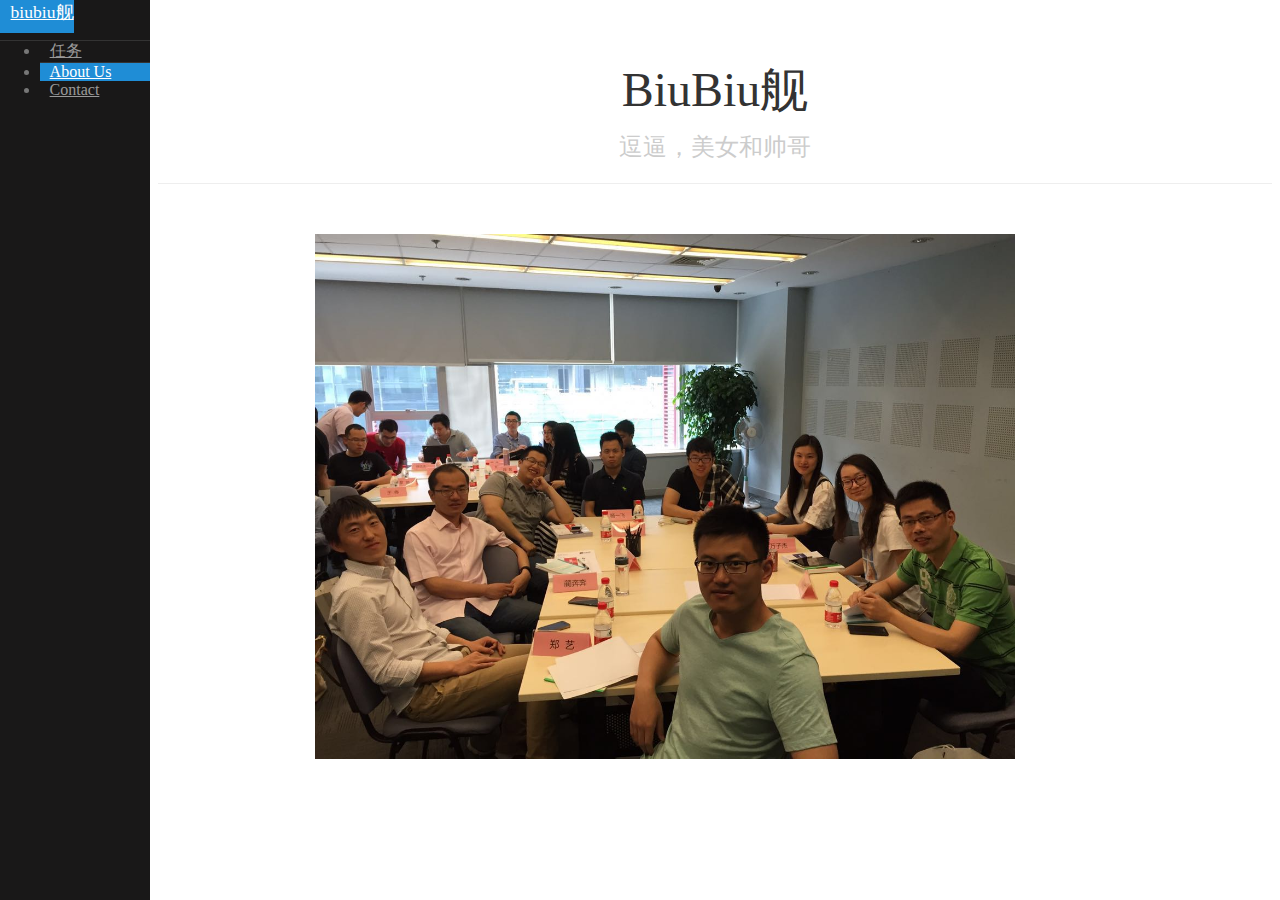
<file: index.html>
<!doctype html>
<html lang="en" xmlns:wb="http://open.weibo.com/wb">
<head>
    <meta charset="utf-8">
<meta name="viewport" content="width=device-width, initial-scale=1.0">

  
<link rel="stylesheet" href="http://yui.yahooapis.com/pure/0.5.0/pure-min.css">
<link rel="stylesheet" href="css/layouts/side-menu.css">
<script src="http://tjs.sjs.sinajs.cn/open/api/js/wb.js" type="text/javascript" charset="utf-8"></script>


</head>
<body>






<div id="layout">
    <!-- Menu toggle -->
    <a href="#menu" id="menuLink" class="menu-link">
        <!-- Hamburger icon -->
        <span></span>
    </a>

    <div id="menu">
        <div class="pure-menu pure-menu-open">
            <a class="pure-menu-heading" href="#">biubiu舰</a>

            <ul>
                <li><a href="">任务</a></li>
                <li class="menu-item-divided pure-menu-selected">
                    <a href="index.html">About Us</a>
                </li>

                <li><a href="#">Contact</a></li>
            </ul>
        </div>
    </div>

    <div id="main">
        <div class="header">
            <h1>BiuBiu舰</h1>
            <h2>逗逼，美女和帅哥</h2>
			
        </div>

        <div class="content">
			
            <h2 class="content-subhead"></h2>
            <p>
                <div class="pure-u-1-4">
                    <!--<img class="pure-img-responsive" src="image/biubiuhezhao.jpg" width="700px">-->
					<img src="image/biubiuhezhao.jpg" width="700px">
					<div margin-left="auto">
					</div>
				</div>
            </p>

            <h2 class="content-subhead"></h2>
            <p>
            </p>

        </div>
    </div>
</div>

<script type="text/javascript">
var _bdhmProtocol = (("https:" == document.location.protocol) ? " https://" : " http://");
document.write(unescape("%3Cscript src='" + _bdhmProtocol + "hm.baidu.com/h.js%3F398373584e5a99fd8072c7139a247a93' type='text/javascript'%3E%3C/script%3E"));
</script>





<script src="js/ui.js"></script>


</body>
</html>
</file>
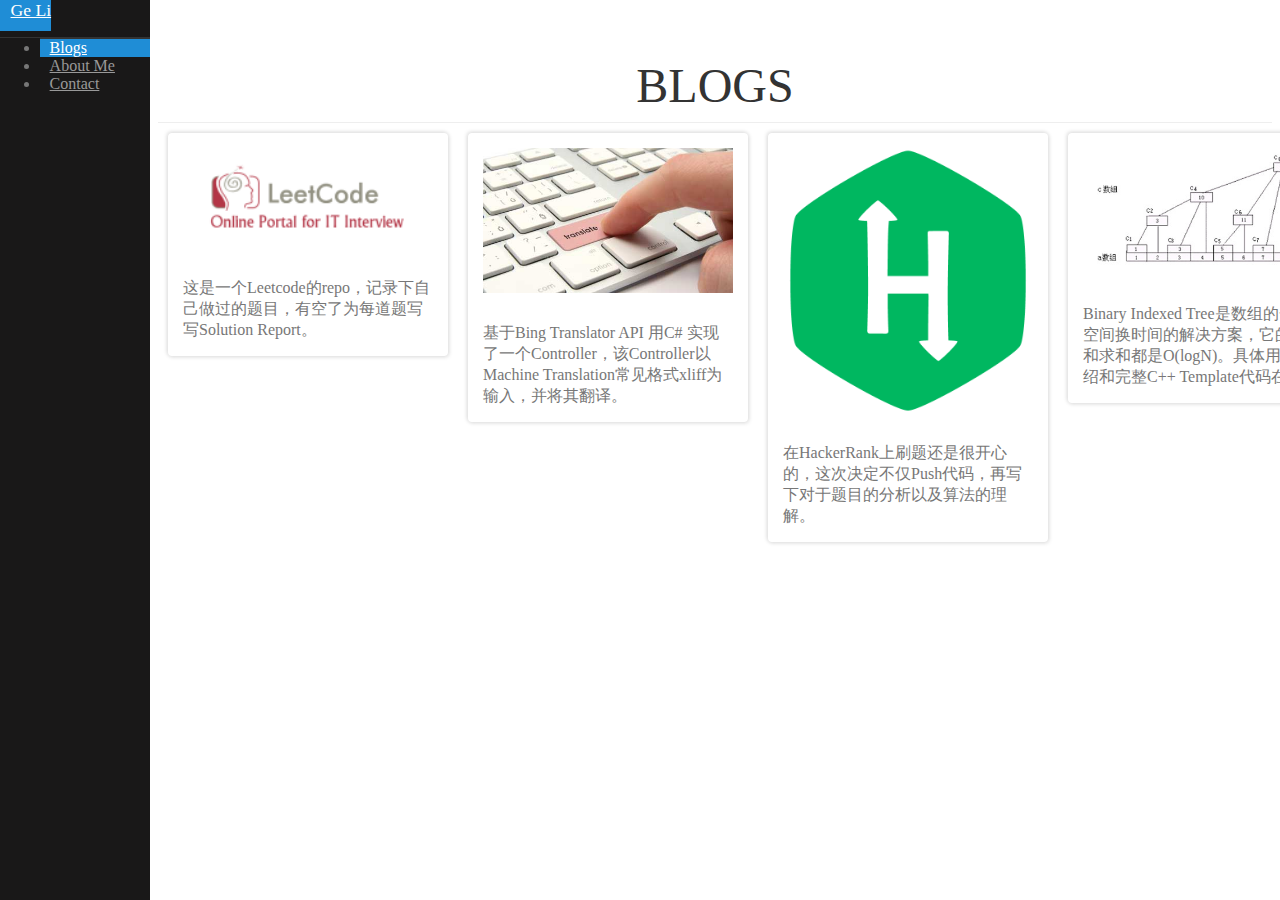
<file: bloglist.html>
<!doctype html>
<html lang="en">
<head>
    <meta charset="utf-8">
<meta name="viewport" content="width=device-width, initial-scale=1.0">

  
<link rel="stylesheet" href="http://yui.yahooapis.com/pure/0.5.0/pure-min.css">
<link rel="stylesheet" href="css/layouts/side-menu.css">
<script src="js/jquery-1.7.2.min.js" type="text/javascript"></script>
<script type="text/javascript" src="js/pubu.js"></script>
<link rel="stylesheet" type="text/css" href="css/pubu.css">




</head>
<body>
	





<div id="layout">
    <!-- Menu toggle -->
    <a href="#menu" id="menuLink" class="menu-link">
        <!-- Hamburger icon -->
        <span></span>
    </a>
	
    <div id="menu">
        <div class="pure-menu pure-menu-open">
            <a class="pure-menu-heading" href="#">Ge Li</a>

            <ul>
                <li class="menu-item-divided pure-menu-selected"><a href="#">Blogs</a></li>
                <li>
                    <a href="index.html">About Me</a>
                </li>

                <li><a href="#">Contact</a></li>
            </ul>
        </div>
    </div>
	
	
	<div class="header">
            <h1>BLOGS</h1>
     </div>
		
	<div id="pubu">
	
		<div class="box">
            <div class="pic">
                <a href="https://github.com/LoHChina/LeetCode"><img src="image/3.png"></a>
				<p>这是一个Leetcode的repo，记录下自己做过的题目，有空了为每道题写写Solution Report。 </p>
            </div>
        </div>
		
		<div class="box">
            <div class="pic">
                <a href="https://github.com/LoHChina/BingTranslatorController"><img src="image/1.jpg"></a>
				<p>基于Bing Translator API 用C# 实现了一个Controller，该Controller以Machine Translation常见格式xliff为输入，并将其翻译。</p>
            </div>
        </div>
		
		<div class="box">
            <div class="pic">
                <a href="https://github.com/LoHChina/HackerRank"><img src="image/2.png"></a>
				<p>在HackerRank上刷题还是很开心的，这次决定不仅Push代码，再写下对于题目的分析以及算法的理解。</p>
            </div>
        </div>
		
		<div class="box">
            <div class="pic">
                <a href="https://github.com/LoHChina/Binary-Indexed-Tree"><img src="image/4.jpg"></a>
				<p>Binary Indexed Tree是数组的一种用空间换时间的解决方案，它的修改和求和都是O(logN)。具体用法、介绍和完整C++ Template代码在项目</p>
            </div>
        </div>
		
	</div>

    
</div>



<script src="js/ui.js"></script>


</body>
</html>
</file>
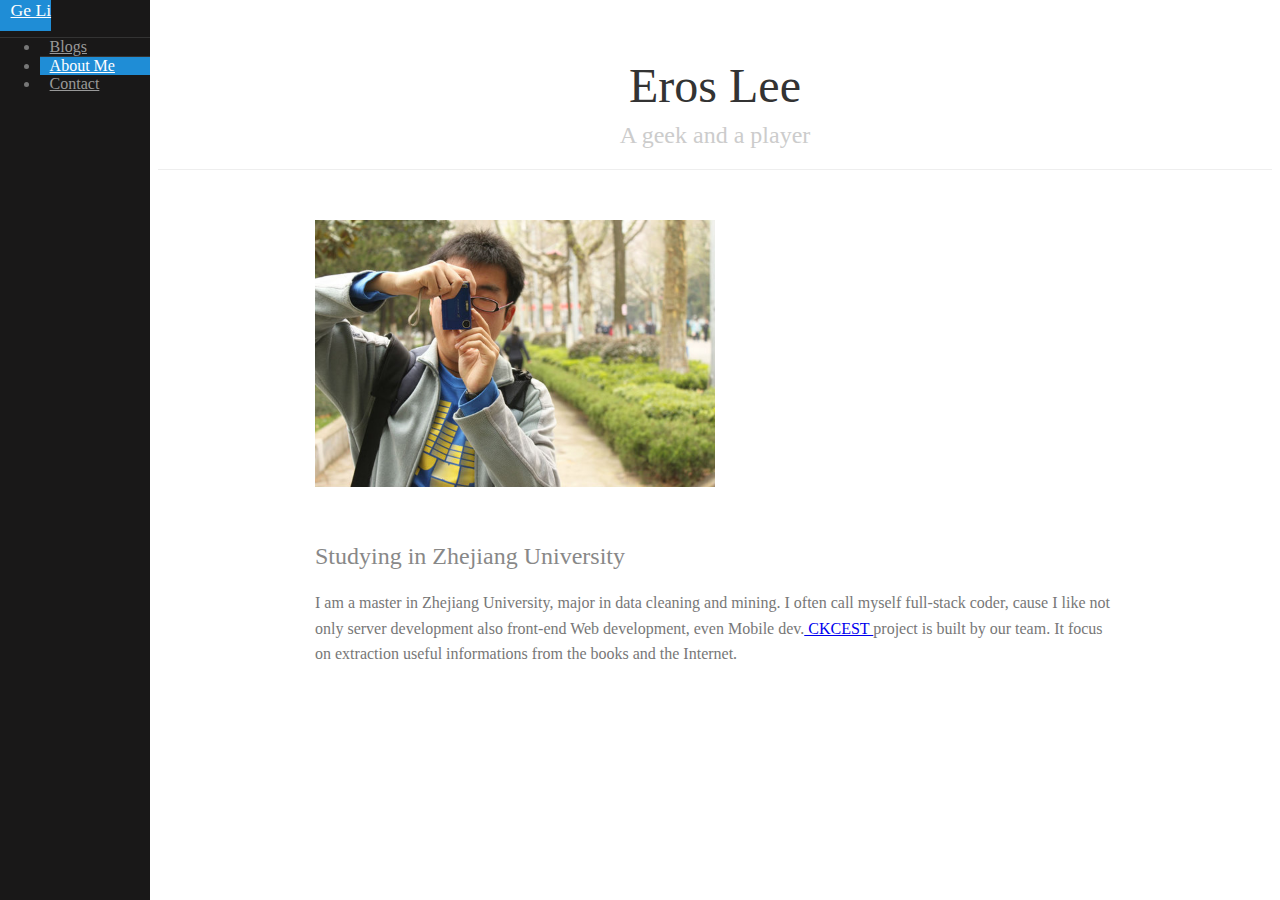
<file: index_back (2).html>
<!doctype html>
<html lang="en" xmlns:wb="http://open.weibo.com/wb">
<head>
    <meta charset="utf-8">
<meta name="viewport" content="width=device-width, initial-scale=1.0">

  
<link rel="stylesheet" href="http://yui.yahooapis.com/pure/0.5.0/pure-min.css">
<link rel="stylesheet" href="css/layouts/side-menu.css">
<script src="http://tjs.sjs.sinajs.cn/open/api/js/wb.js" type="text/javascript" charset="utf-8"></script>


</head>
<body>






<div id="layout">
    <!-- Menu toggle -->
    <a href="#menu" id="menuLink" class="menu-link">
        <!-- Hamburger icon -->
        <span></span>
    </a>

    <div id="menu">
        <div class="pure-menu pure-menu-open">
            <a class="pure-menu-heading" href="#">Ge Li</a>

            <ul>
                <li><a href="bloglist.html">Blogs</a></li>
                <li class="menu-item-divided pure-menu-selected">
                    <a href="index.html">About Me</a>
                </li>

                <li><a href="#">Contact</a></li>
            </ul>
        </div>
    </div>

    <div id="main">
        <div class="header">
            <h1>Eros Lee</h1>
            <h2>A geek and a player</h2>
			
        </div>

        <div class="content">
			
            <h2 class="content-subhead"></h2>
            <p>
                <div class="pure-u-1-4">
                    <img class="pure-img-responsive" src="image/touxiang.jpg" width="400px">
					<div margin-left="auto">
					</div>
				</div>
            </p>

            <h2 class="content-subhead">Studying in Zhejiang University</h2>
            <p>
				I am a master in Zhejiang University, major in data cleaning and mining. I often call myself full-stack coder, cause I like not only server development also front-end Web development, even Mobile dev.<a href='http:\\www.ckcest.cn'> CKCEST </a> project is built by our team. It focus on extraction useful informations from the books and the Internet. 
            </p>

        </div>
    </div>
</div>

<script type="text/javascript">
var _bdhmProtocol = (("https:" == document.location.protocol) ? " https://" : " http://");
document.write(unescape("%3Cscript src='" + _bdhmProtocol + "hm.baidu.com/h.js%3F398373584e5a99fd8072c7139a247a93' type='text/javascript'%3E%3C/script%3E"));
</script>





<script src="js/ui.js"></script>


</body>
</html>
</file>
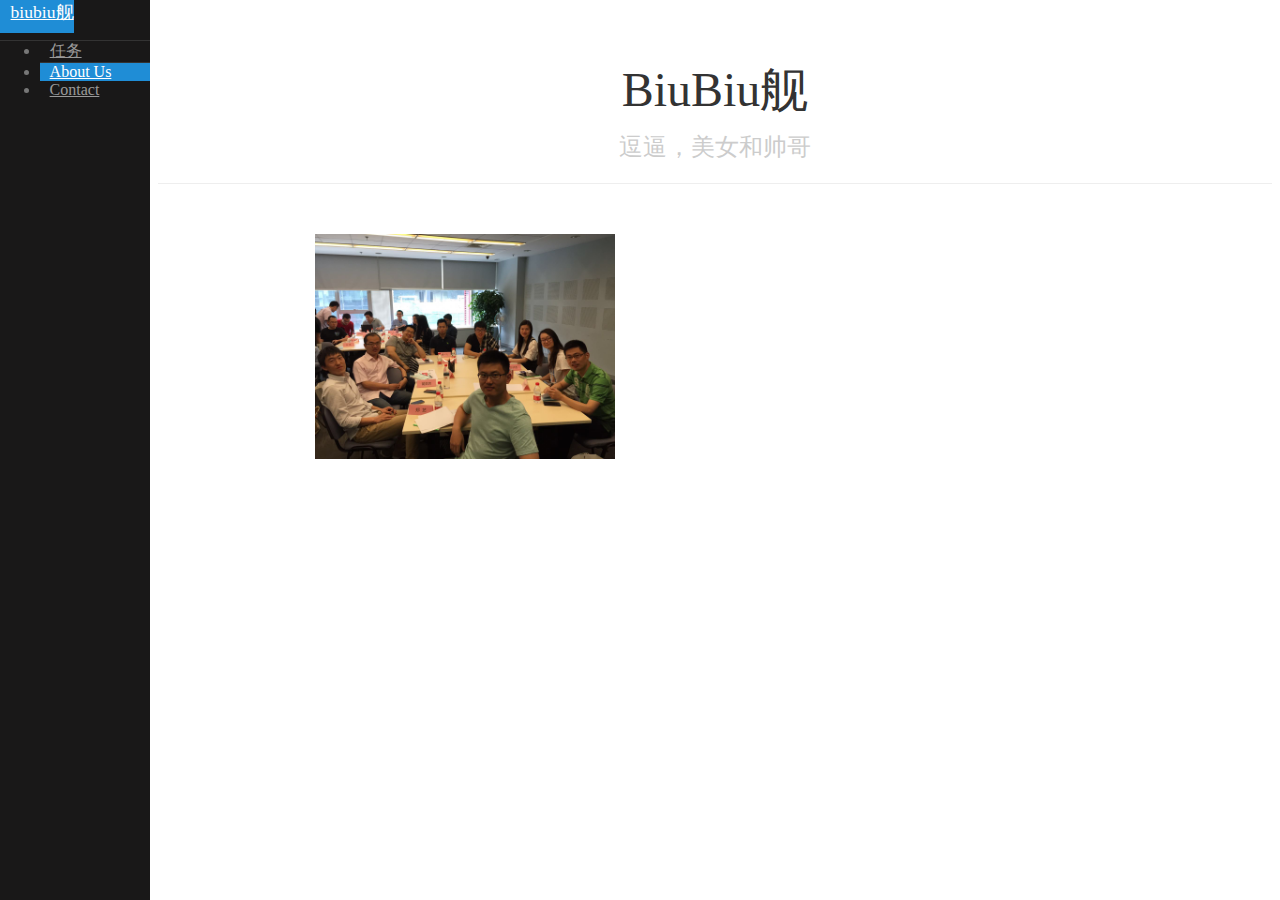
<file: indexback.html>
<!doctype html>
<html lang="en" xmlns:wb="http://open.weibo.com/wb">
<head>
    <meta charset="utf-8">
<meta name="viewport" content="width=device-width, initial-scale=1.0">

  
<link rel="stylesheet" href="http://yui.yahooapis.com/pure/0.5.0/pure-min.css">
<link rel="stylesheet" href="css/layouts/side-menu.css">
<script src="http://tjs.sjs.sinajs.cn/open/api/js/wb.js" type="text/javascript" charset="utf-8"></script>


</head>
<body>






<div id="layout">
    <!-- Menu toggle -->
    <a href="#menu" id="menuLink" class="menu-link">
        <!-- Hamburger icon -->
        <span></span>
    </a>

    <div id="menu">
        <div class="pure-menu pure-menu-open">
            <a class="pure-menu-heading" href="#">biubiu舰</a>

            <ul>
                <li><a href="">任务</a></li>
                <li class="menu-item-divided pure-menu-selected">
                    <a href="index.html">About Us</a>
                </li>

                <li><a href="#">Contact</a></li>
            </ul>
        </div>
    </div>

    <div id="main">
        <div class="header">
            <h1>BiuBiu舰</h1>
            <h2>逗逼，美女和帅哥</h2>
			
        </div>

        <div class="content">
			
            <h2 class="content-subhead"></h2>
            <p>
                <div class="pure-u-1-4">
                    <!--<img class="pure-img-responsive" src="image/biubiuhezhao.jpg" width="700px">-->
					<img src="image/biubiuhezhao.jpg" width="300px">
					<div margin-left="auto">
					</div>
				</div>
            </p>

            <h2 class="content-subhead"></h2>
            <p>
            </p>

        </div>
    </div>
</div>

<script type="text/javascript">
var _bdhmProtocol = (("https:" == document.location.protocol) ? " https://" : " http://");
document.write(unescape("%3Cscript src='" + _bdhmProtocol + "hm.baidu.com/h.js%3F398373584e5a99fd8072c7139a247a93' type='text/javascript'%3E%3C/script%3E"));
</script>





<script src="js/ui.js"></script>


</body>
</html>
</file>
<file: css/layouts/side-menu.css>
body {
    color: #777;
}

.pure-img-responsive {
    max-width: 100%;
    height: auto;
}

/*
Add transition to containers so they can push in and out.
*/
#layout,
#menu,
.menu-link {
    -webkit-transition: all 0.2s ease-out;
    -moz-transition: all 0.2s ease-out;
    -ms-transition: all 0.2s ease-out;
    -o-transition: all 0.2s ease-out;
    transition: all 0.2s ease-out;
}

/*
This is the parent `<div>` that contains the menu and the content area.
*/
#layout {
    position: relative;
    padding-left: 0;
}
    #layout.active {
        position: relative;
        left: 150px;
    }
        #layout.active #menu {
            left: 150px;
            width: 150px;
        }

        #layout.active .menu-link {
            left: 150px;
        }
/*
The content `<div>` is where all your content goes.
*/
.content {
    margin: 0 auto;
    padding: 0 2em;
    max-width: 800px;
    margin-bottom: 50px;
    line-height: 1.6em;
}

.header {
     margin: 0;
     color: #333;
     text-align: center;
     padding: 2.5em 2em 0;
     border-bottom: 1px solid #eee;
 }
    .header h1 {
        margin: 0.2em 0;
        font-size: 3em;
        font-weight: 300;
    }
     .header h2 {
        font-weight: 300;
        color: #ccc;
        padding: 0;
        margin-top: 0;
    }

.content-subhead {
    margin: 50px 0 20px 0;
    font-weight: 300;
    color: #888;
}



/*
The `#menu` `<div>` is the parent `<div>` that contains the `.pure-menu` that
appears on the left side of the page.
*/

#menu {
    margin-left: -150px; /* "#menu" width */
    width: 150px;
    position: fixed;
    top: 0;
    left: 0;
    bottom: 0;
    z-index: 1000; /* so the menu or its navicon stays above all content */
    background: #191818;
    overflow-y: auto;
    -webkit-overflow-scrolling: touch;
}
    /*
    All anchors inside the menu should be styled like this.
    */
    #menu a {
        color: #999;
        border: none;
        padding: 0.6em 0 0.6em 0.6em;
    }

    /*
    Remove all background/borders, since we are applying them to #menu.
    */
     #menu .pure-menu,
     #menu .pure-menu ul {
        border: none;
        background: transparent;
    }

    /*
    Add that light border to separate items into groups.
    */
    #menu .pure-menu ul,
    #menu .pure-menu .menu-item-divided {
        border-top: 1px solid #333;
    }
        /*
        Change color of the anchor links on hover/focus.
        */
        #menu .pure-menu li a:hover,
        #menu .pure-menu li a:focus {
            background: #333;
        }

    /*
    This styles the selected menu item `<li>`.
    */
    #menu .pure-menu-selected,
    #menu .pure-menu-heading {
        background: #1f8dd6;
    }
        /*
        This styles a link within a selected menu item `<li>`.
        */
        #menu .pure-menu-selected a {
            color: #fff;
        }

    /*
    This styles the menu heading.
    */
    #menu .pure-menu-heading {
        font-size: 110%;
        color: #fff;
        margin: 0;
    }

/* -- Dynamic Button For Responsive Menu -------------------------------------*/

/*
The button to open/close the Menu is custom-made and not part of Pure. Here's
how it works:
*/

/*
`.menu-link` represents the responsive menu toggle that shows/hides on
small screens.
*/
.menu-link {
    position: fixed;
    display: block; /* show this only on small screens */
    top: 0;
    left: 0; /* "#menu width" */
    background: #000;
    background: rgba(0,0,0,0.7);
    font-size: 10px; /* change this value to increase/decrease button size */
    z-index: 10;
    width: 2em;
    height: auto;
    padding: 2.1em 1.6em;
}

    .menu-link:hover,
    .menu-link:focus {
        background: #000;
    }

    .menu-link span {
        position: relative;
        display: block;
    }

    .menu-link span,
    .menu-link span:before,
    .menu-link span:after {
        background-color: #fff;
        width: 100%;
        height: 0.2em;
    }

        .menu-link span:before,
        .menu-link span:after {
            position: absolute;
            margin-top: -0.6em;
            content: " ";
        }

        .menu-link span:after {
            margin-top: 0.6em;
        }


/* -- Responsive Styles (Media Queries) ------------------------------------- */

/*
Hides the menu at `48em`, but modify this based on your app's needs.
*/
@media (min-width: 48em) {

    .header,
    .content {
        padding-left: 2em;
        padding-right: 2em;
    }

    #layout {
        padding-left: 150px; /* left col width "#menu" */
        left: 0;
    }
    #menu {
        left: 150px;
    }

    .menu-link {
        position: fixed;
        left: 150px;
        display: none;
    }

    #layout.active .menu-link {
        left: 150px;
    }
}
</file>
<file: css/pubu.css>
#pubu {
	margin:0 auto;
	position:relative;
}
#pubu .box {
	width:280px;
	height:auto;
	padding:10px;
	float:left;
}
#pubu .box .pic {
	width:280px;
	height:auto;
    box-shadow:1px 1px 4px #ddd,-1px -1px 4px #ddd;
    border-radius:4px;
}
#pubu .box .pic img {
    display: block;
	width:250px;
    margin:0 auto;
    padding: 15px 0;
    cursor: pointer;
}
#pubu .box .pic p {
    display: block;
	width:250px;
    margin:0 auto;
    padding: 15px 0;
}
</file>
